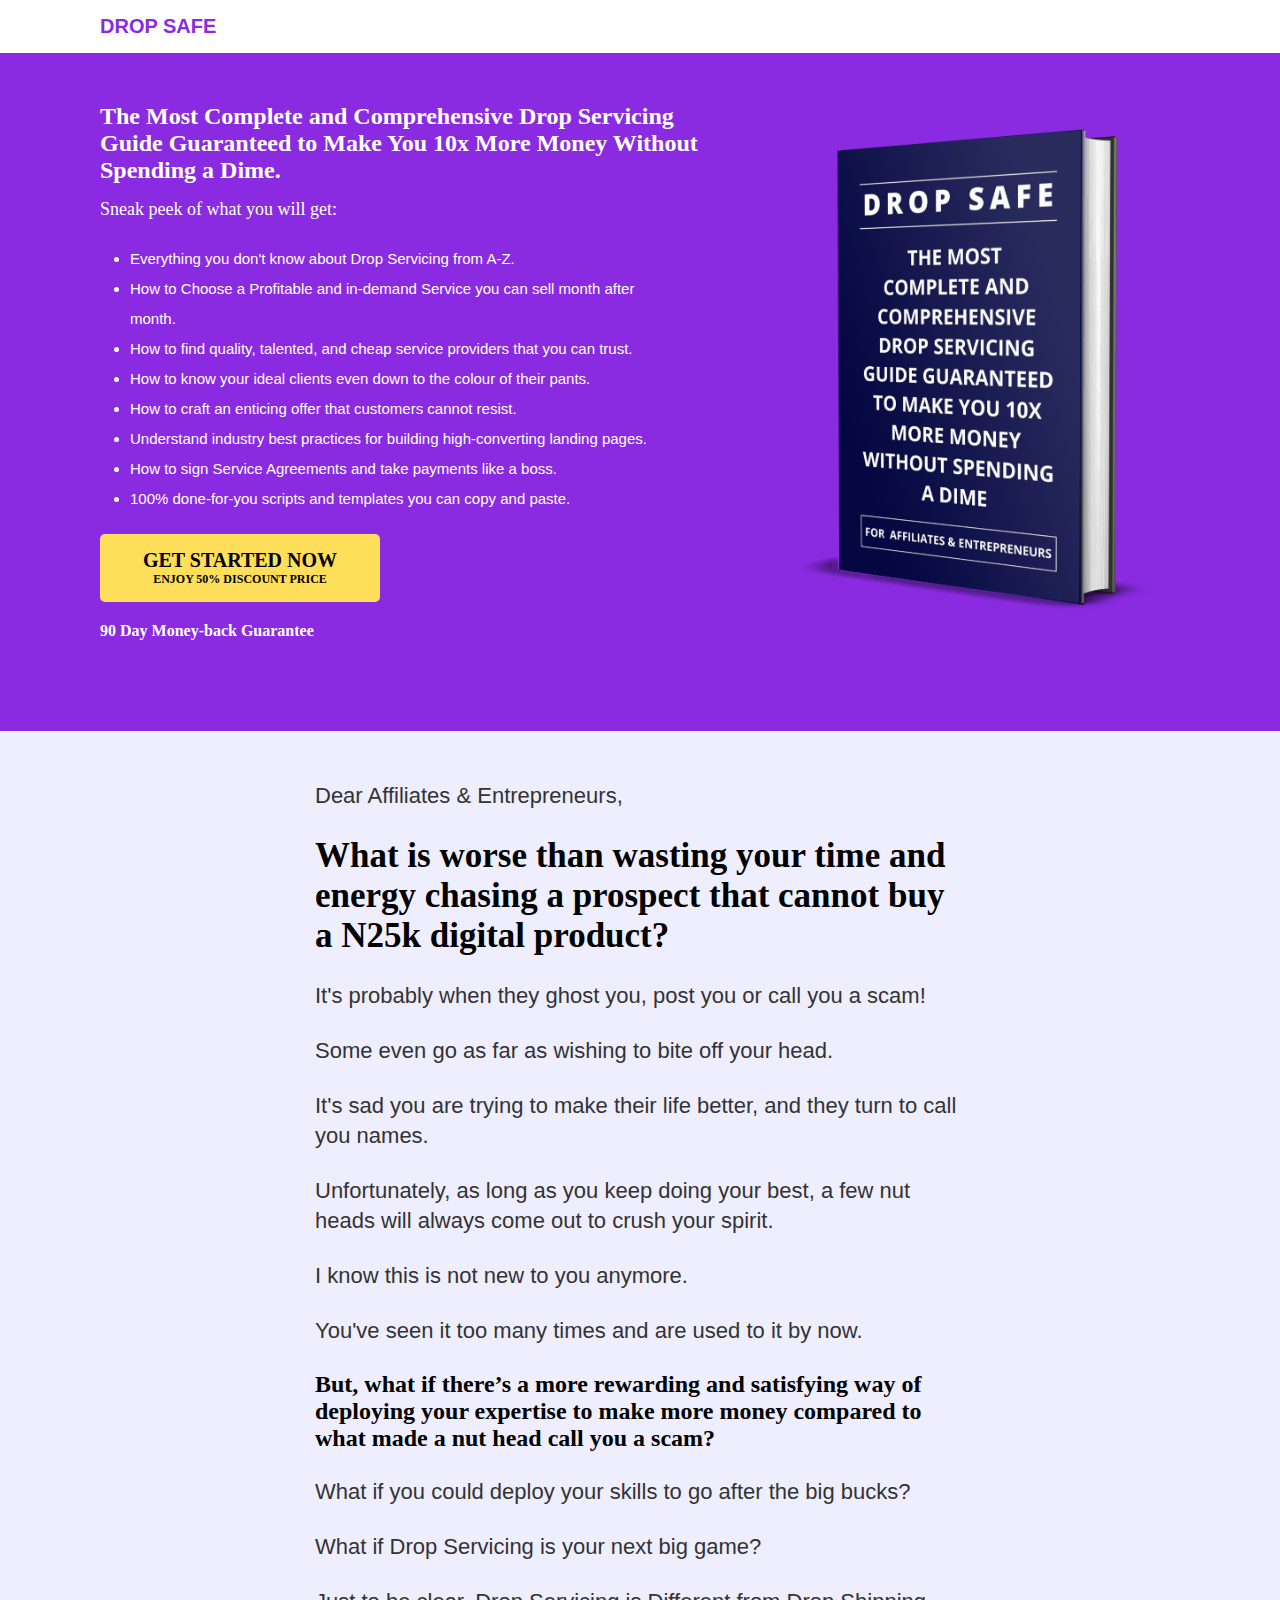
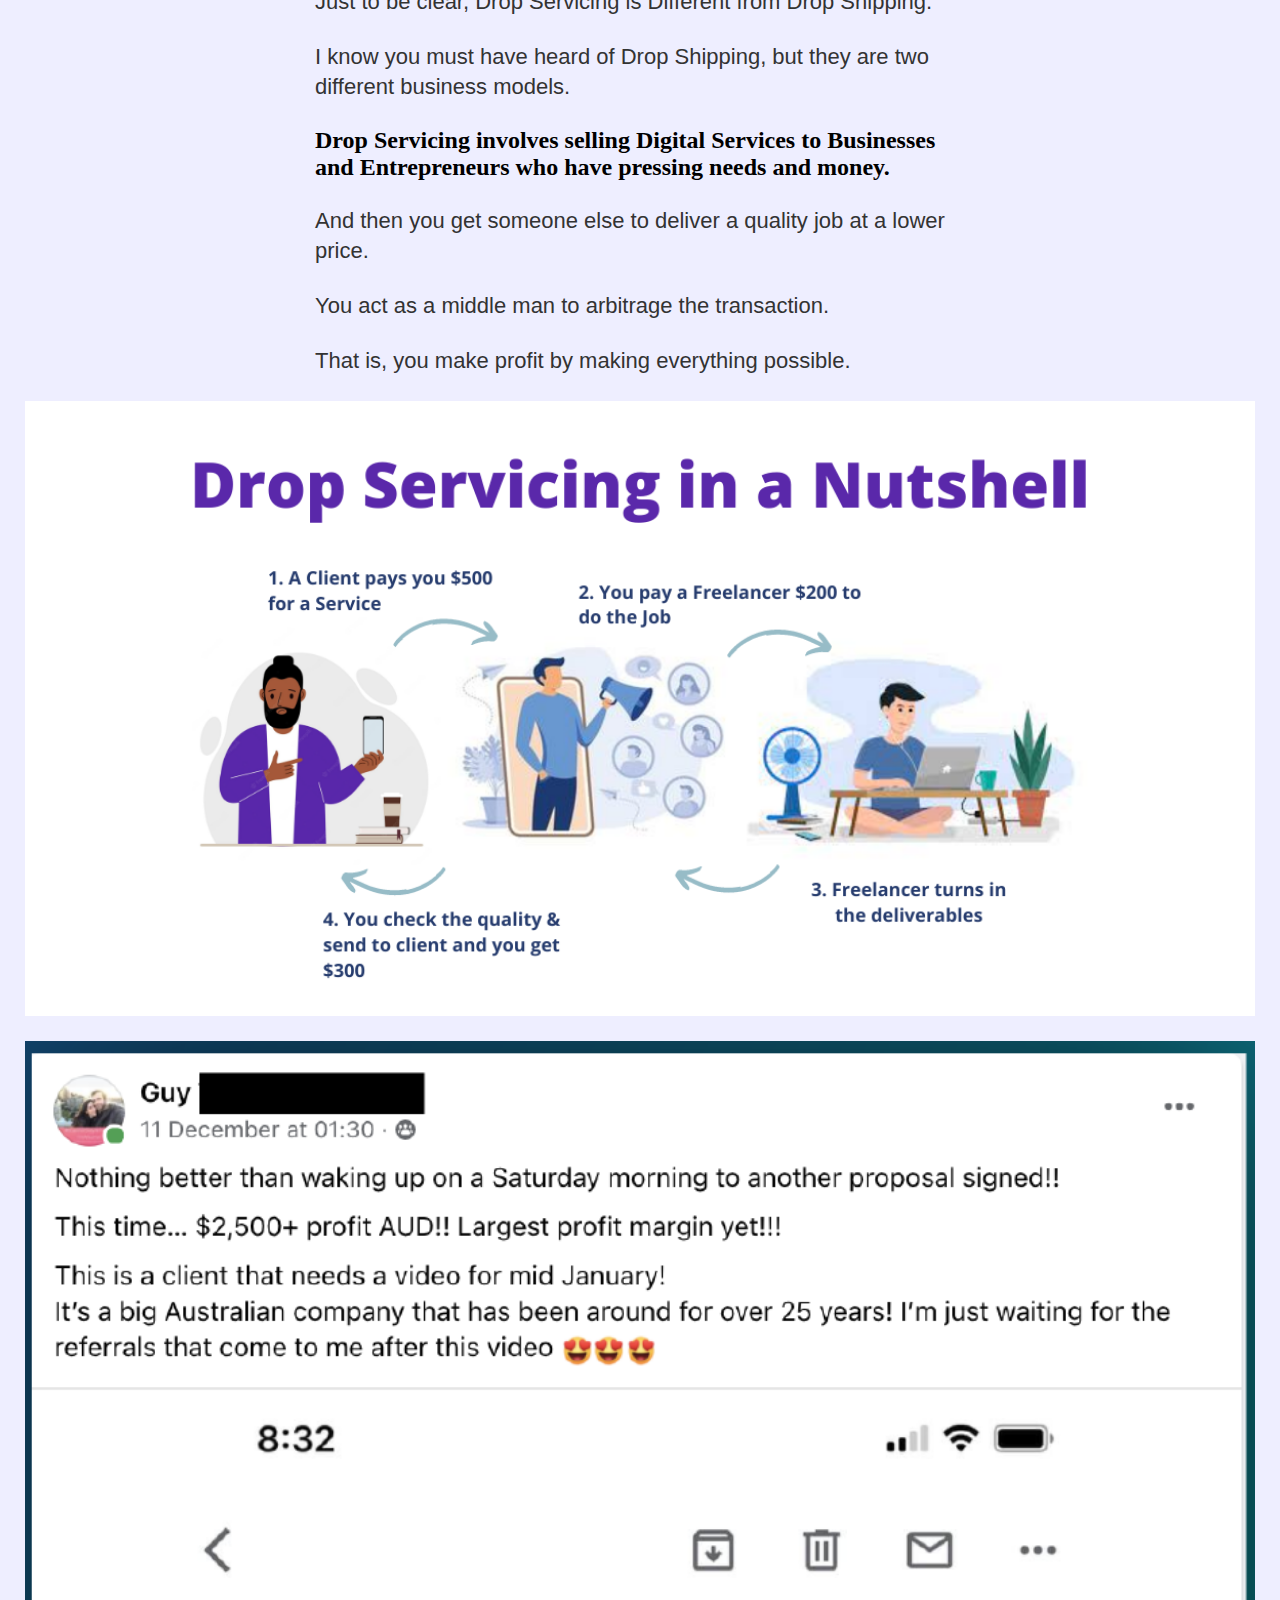
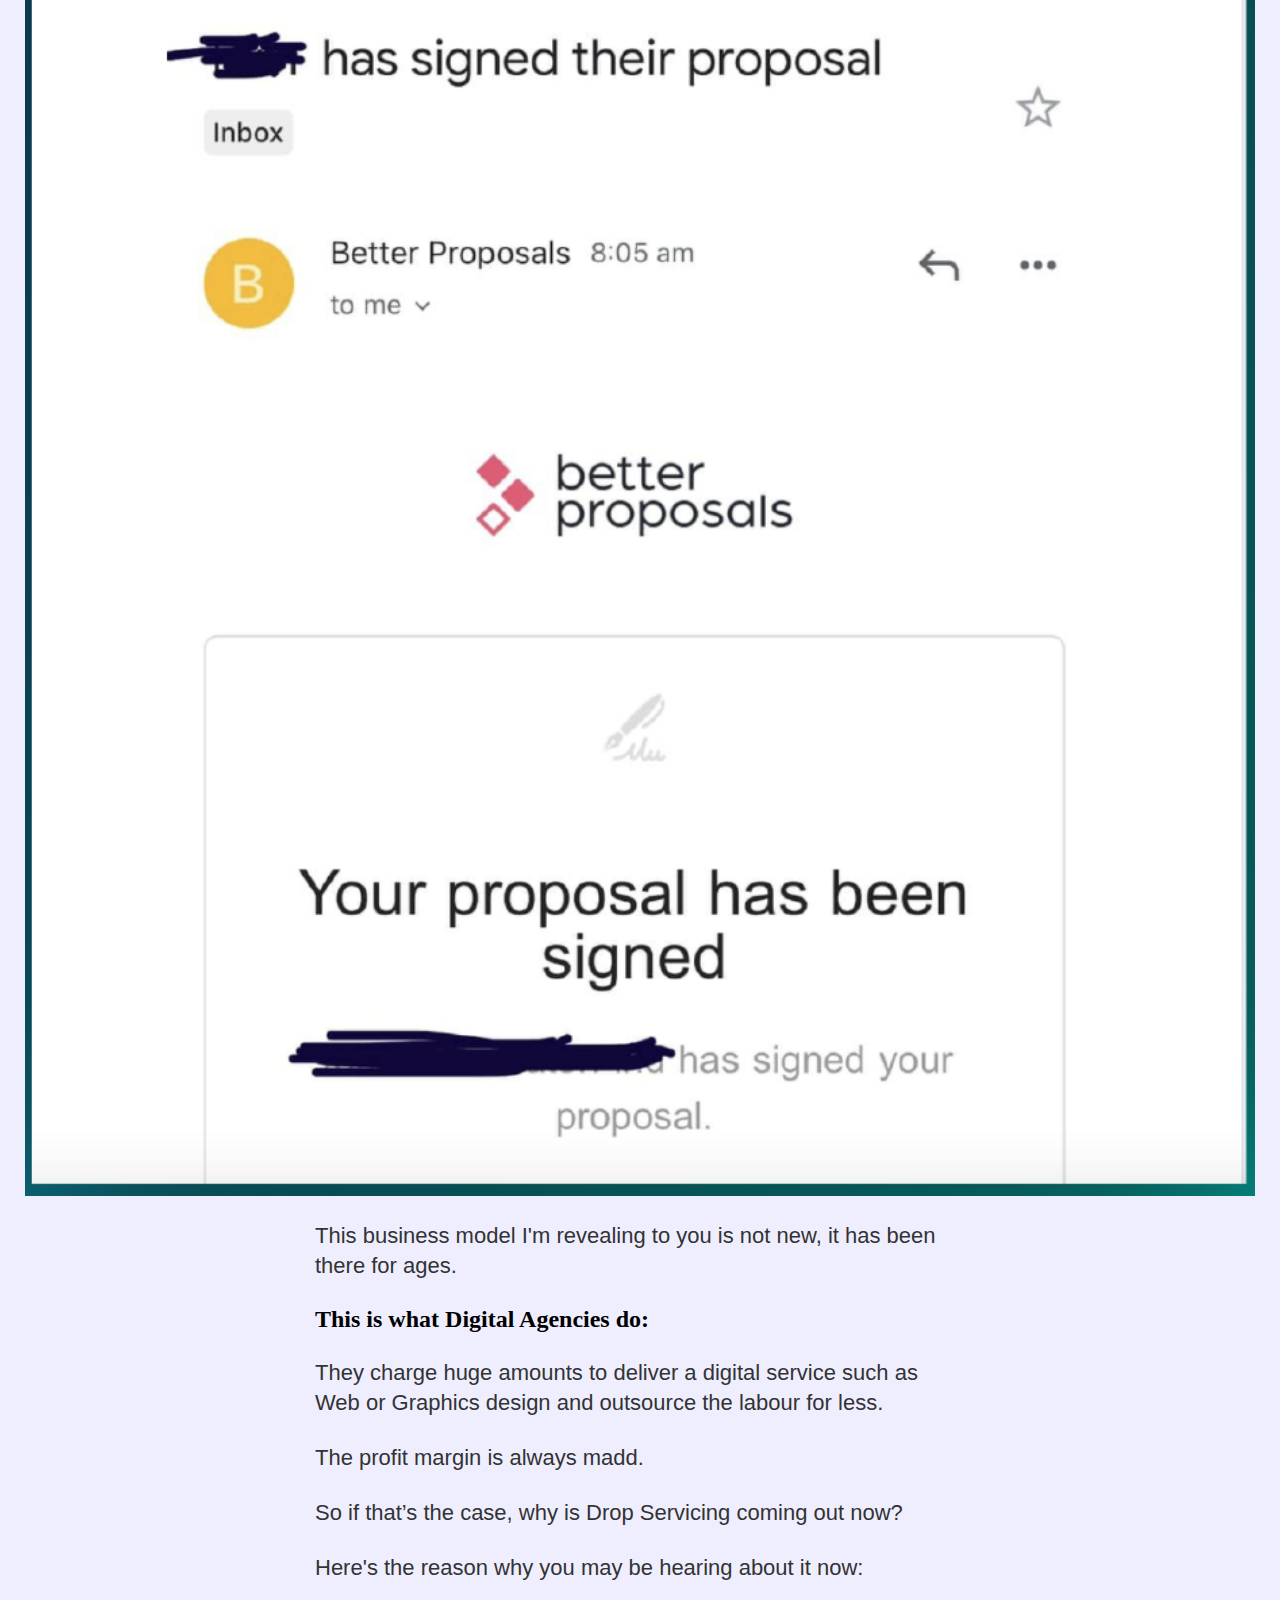
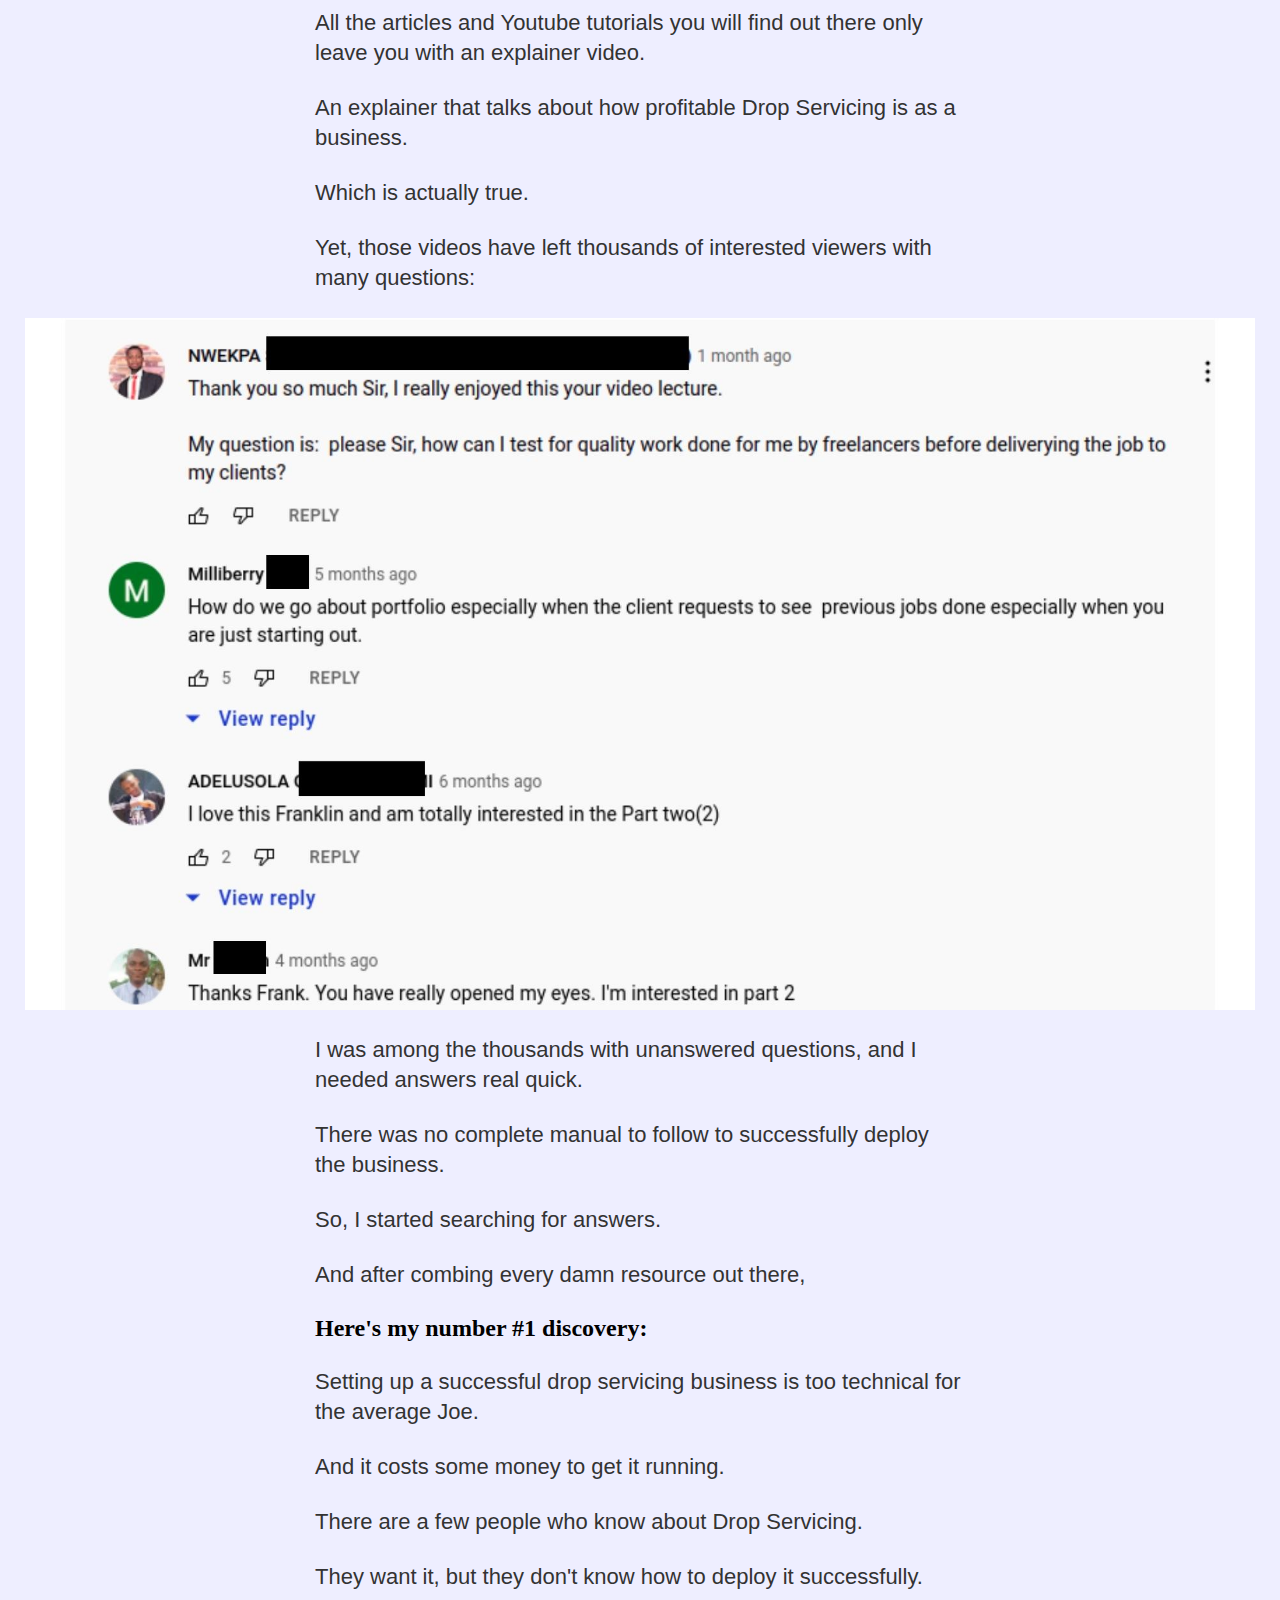
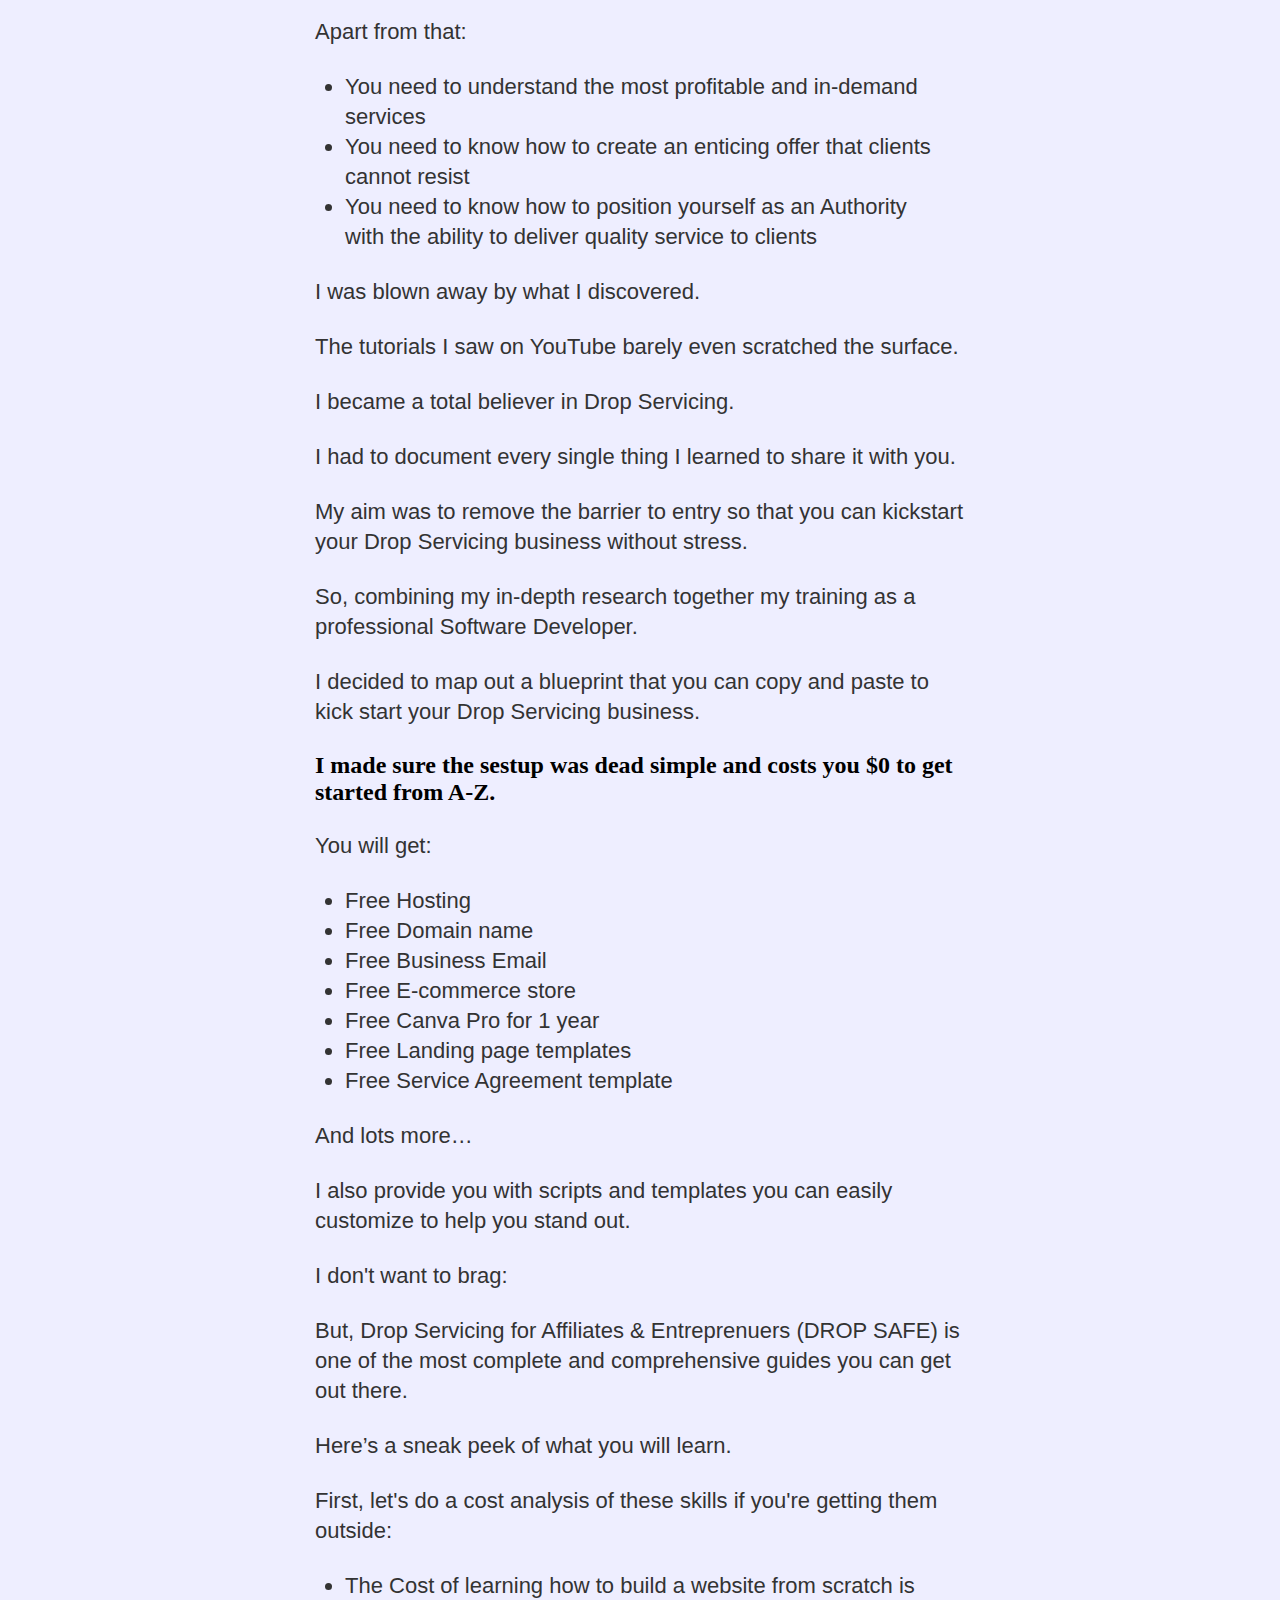
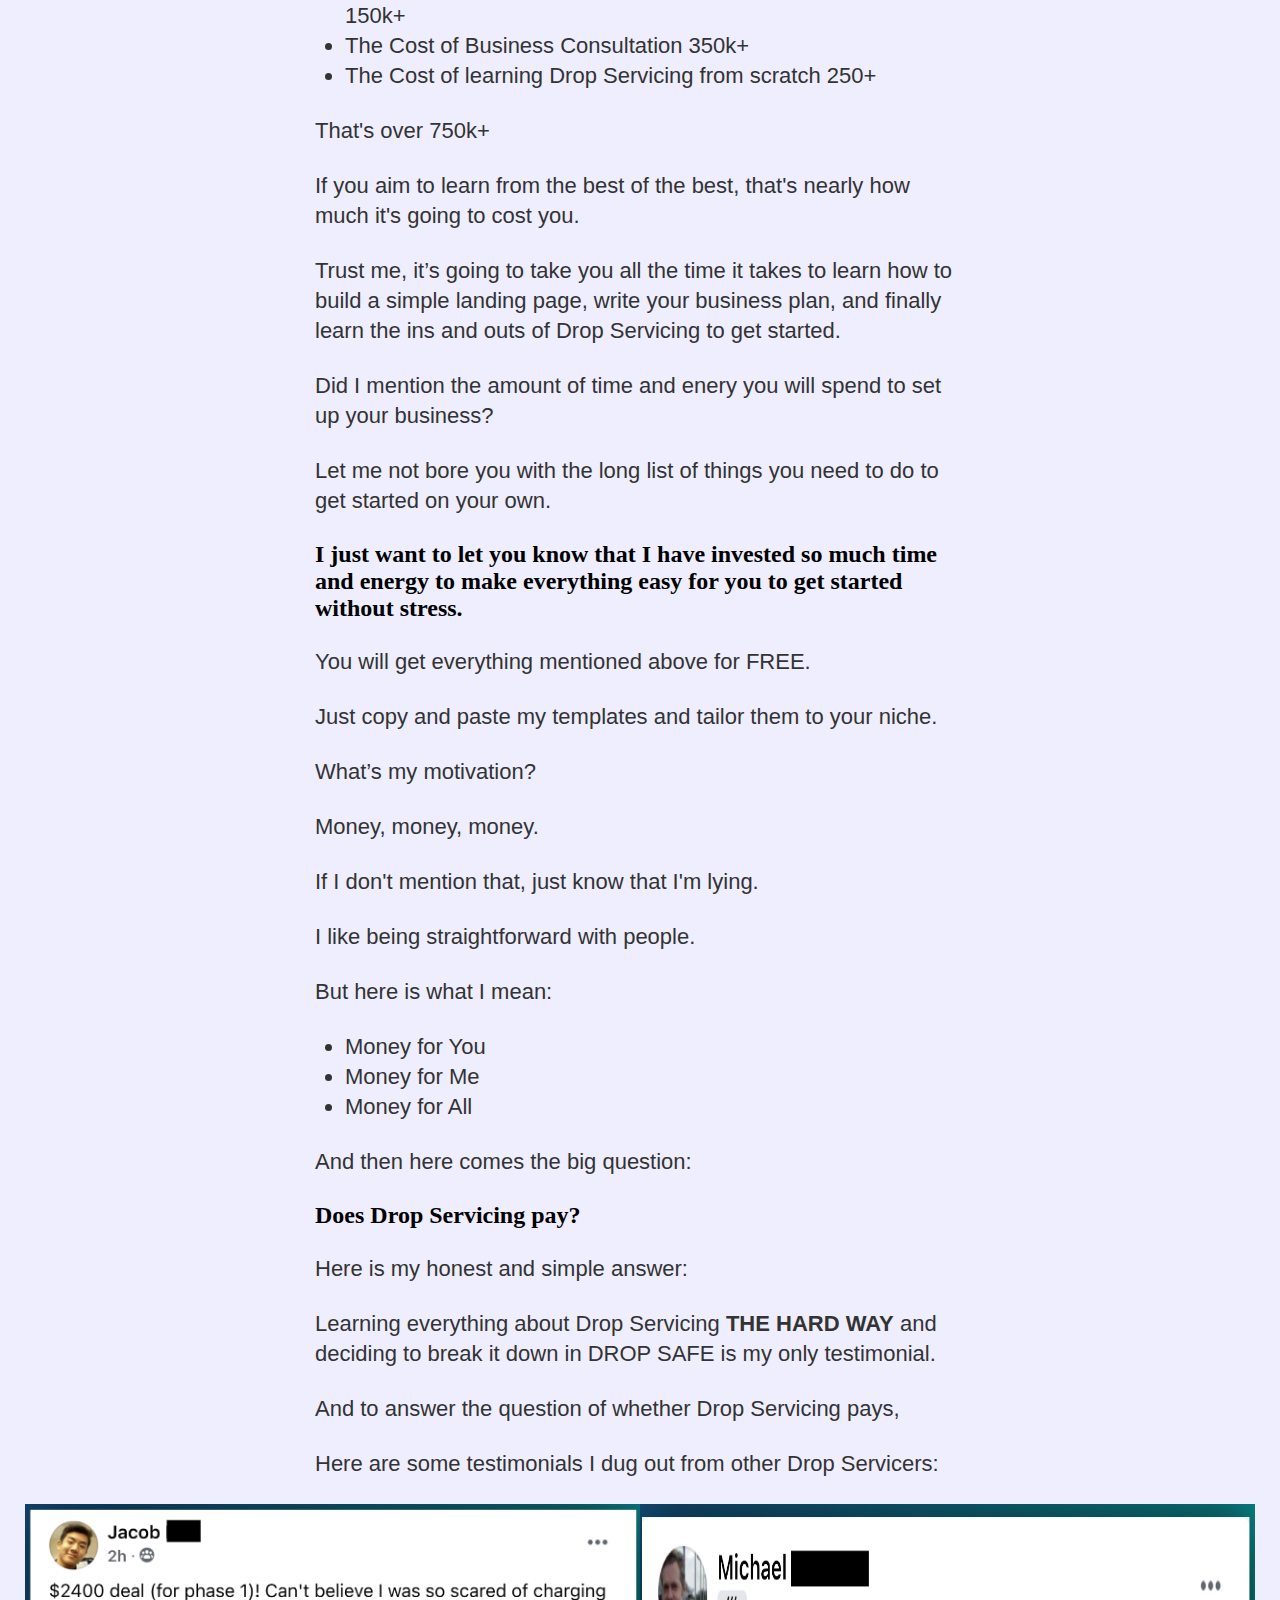
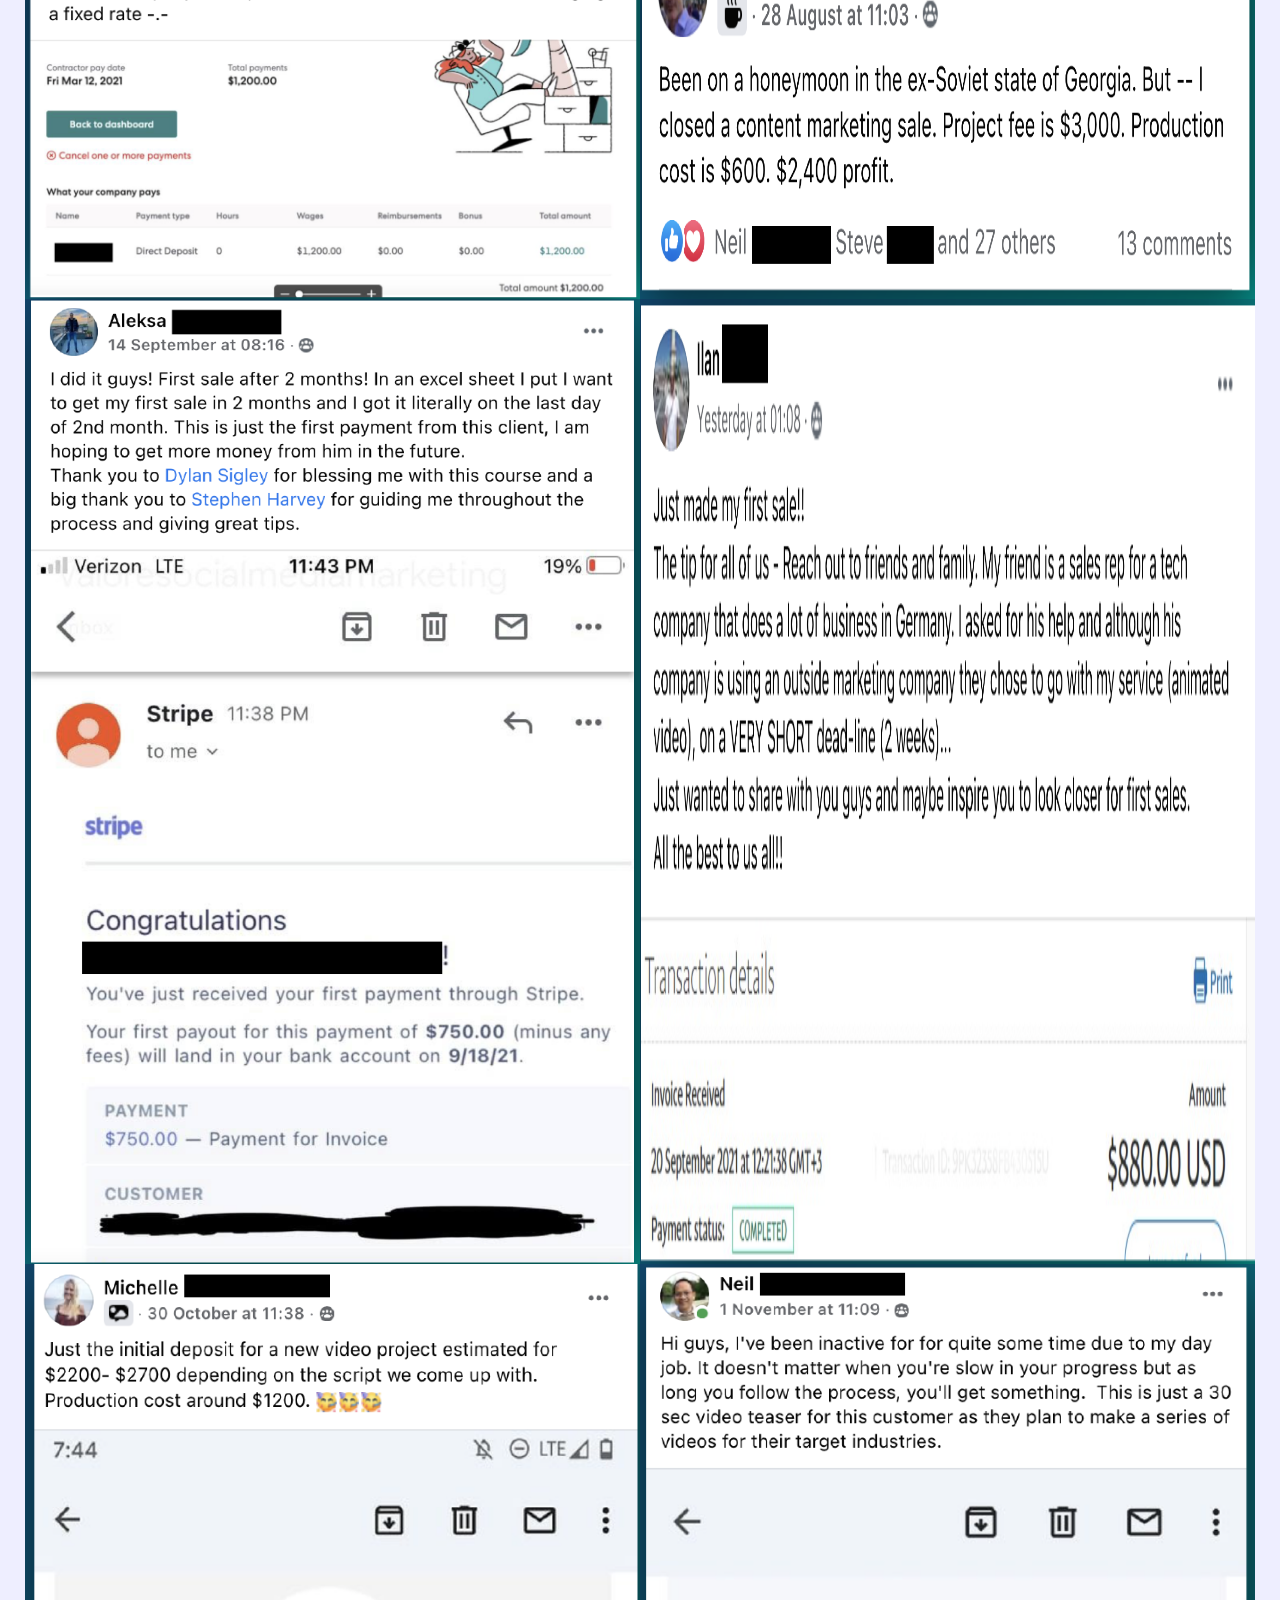
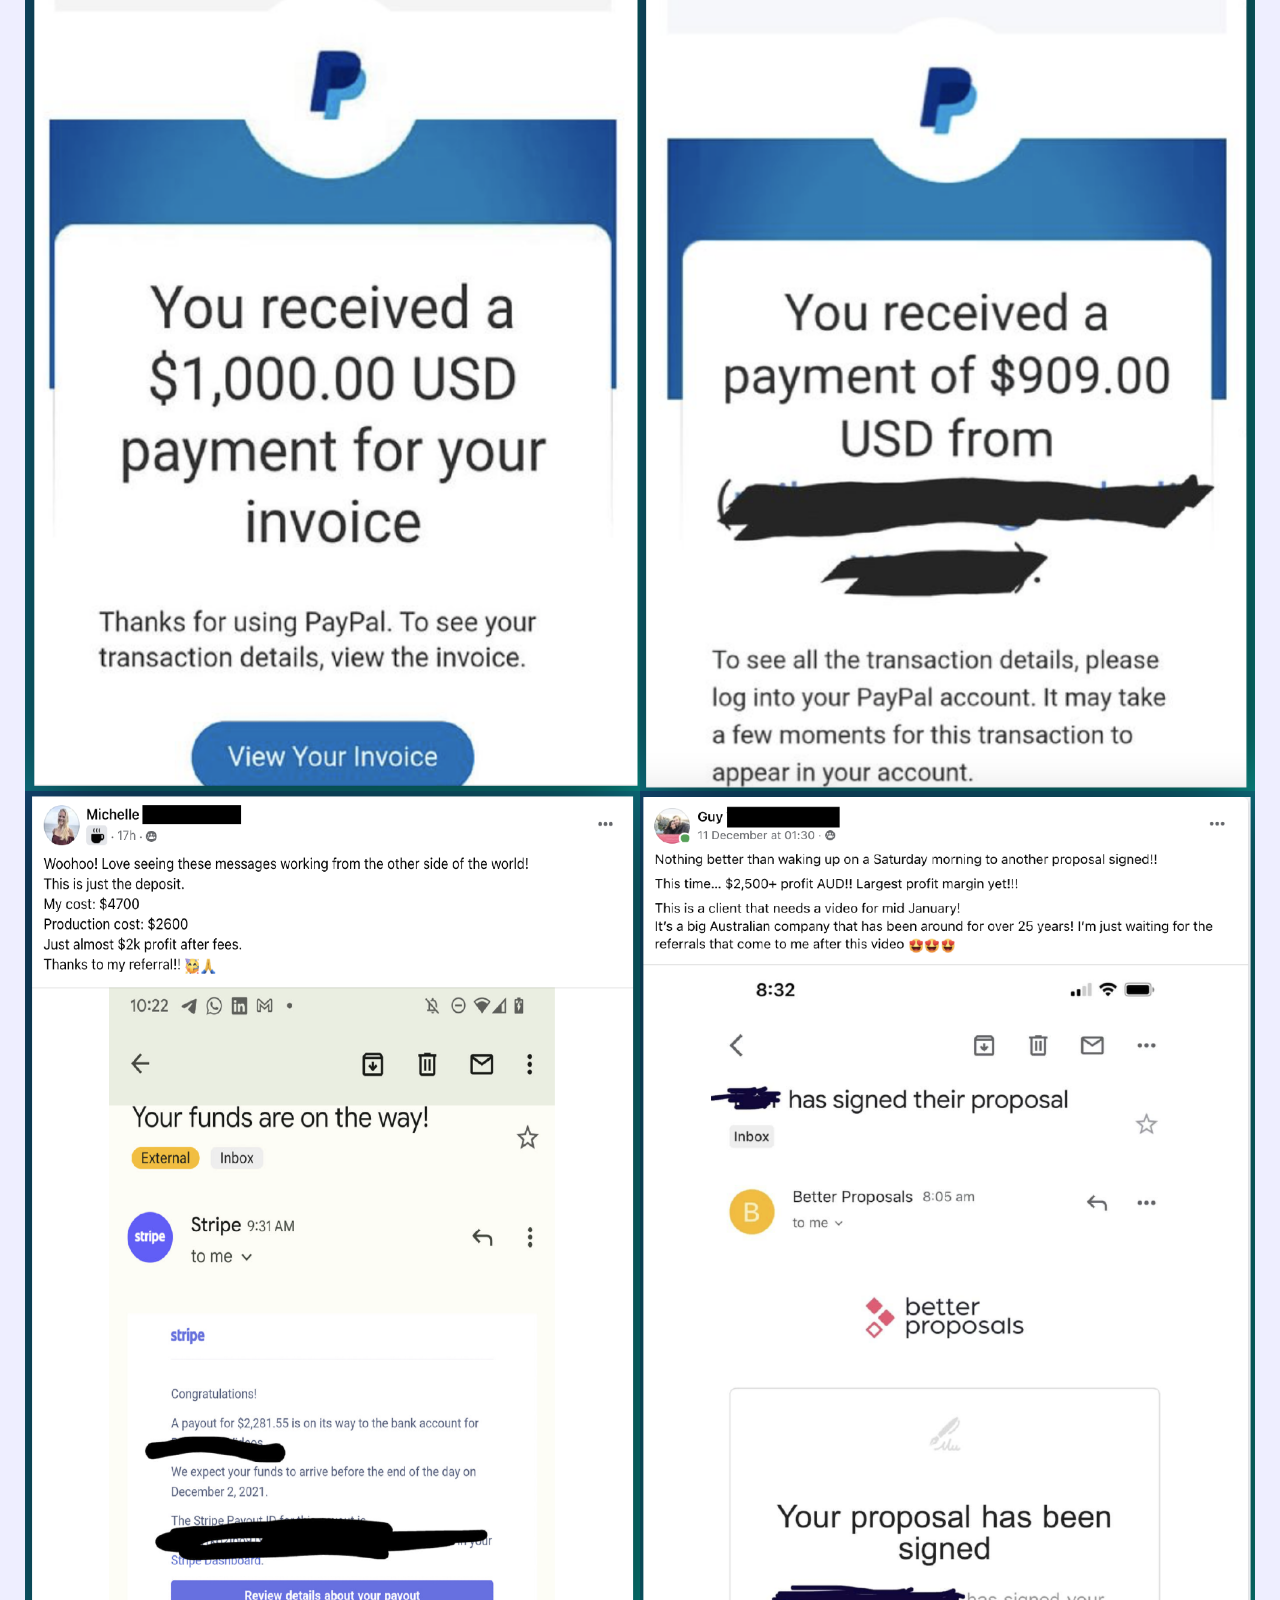
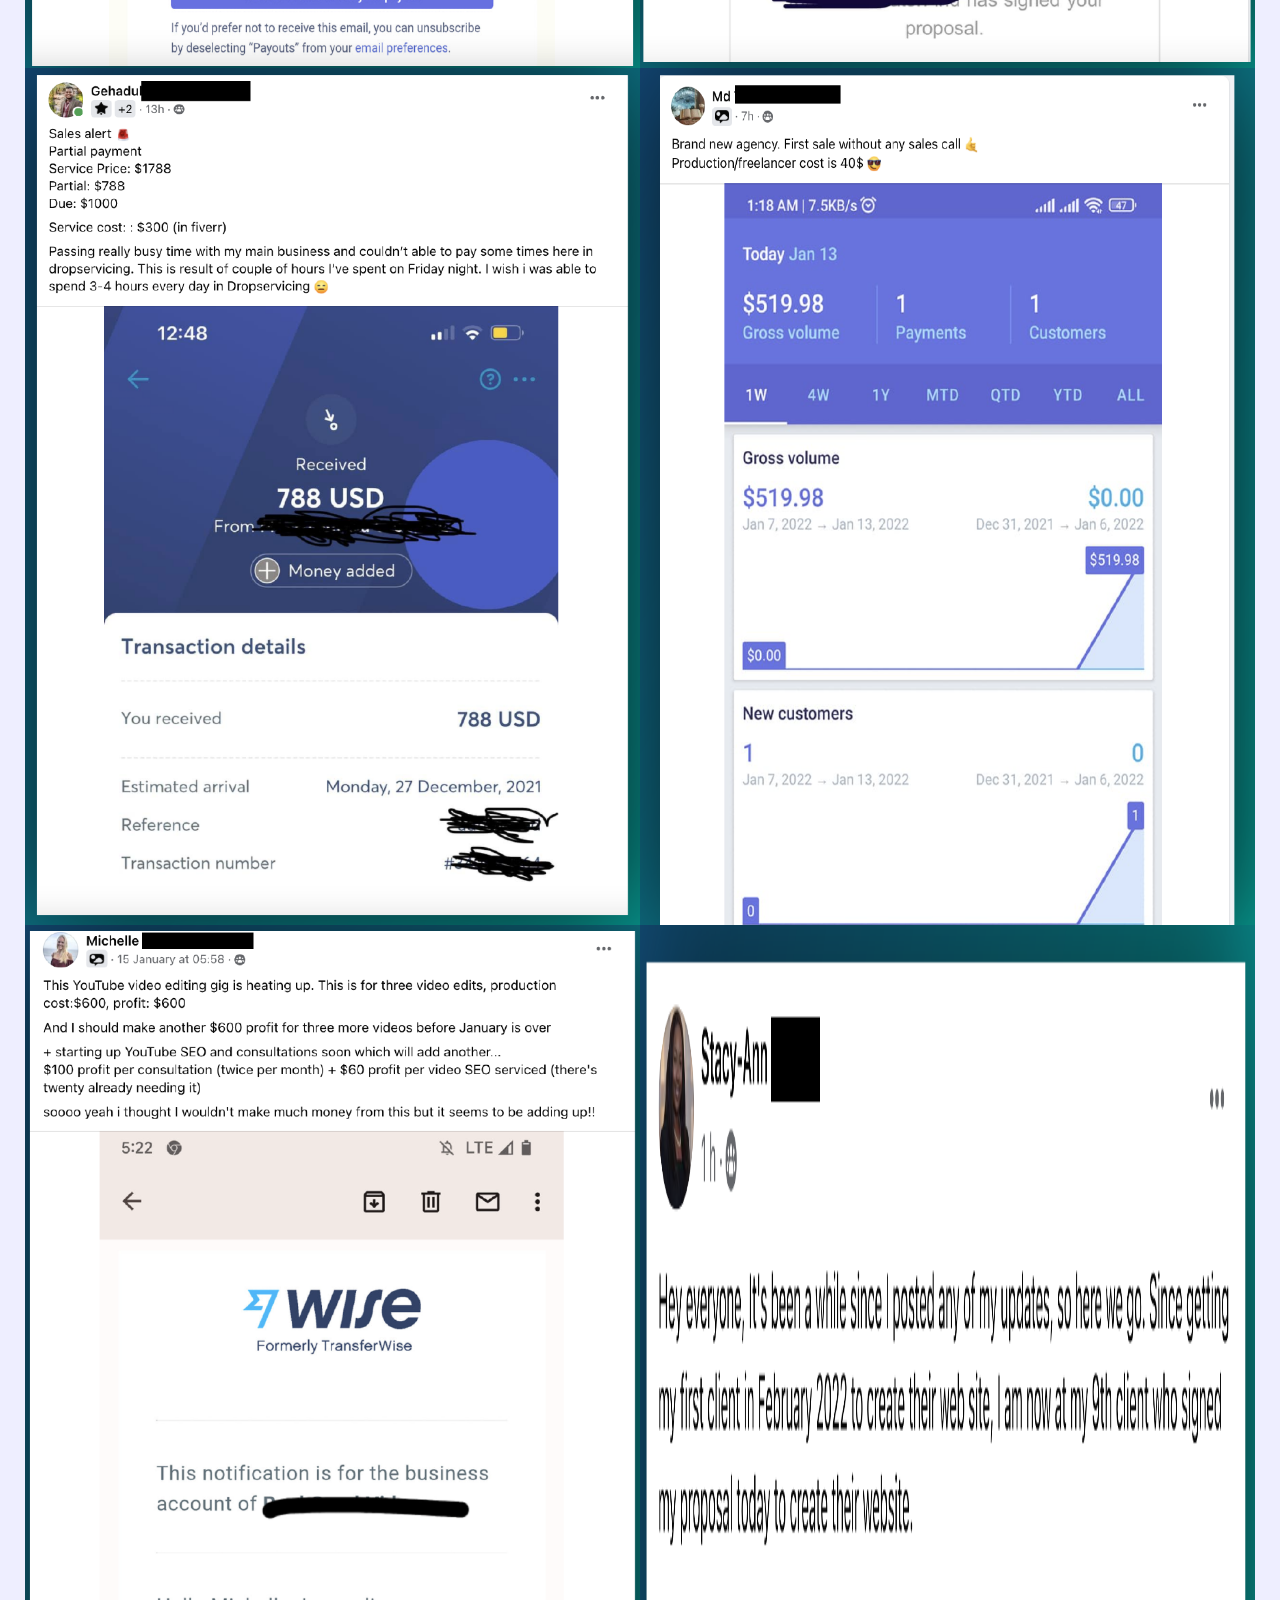
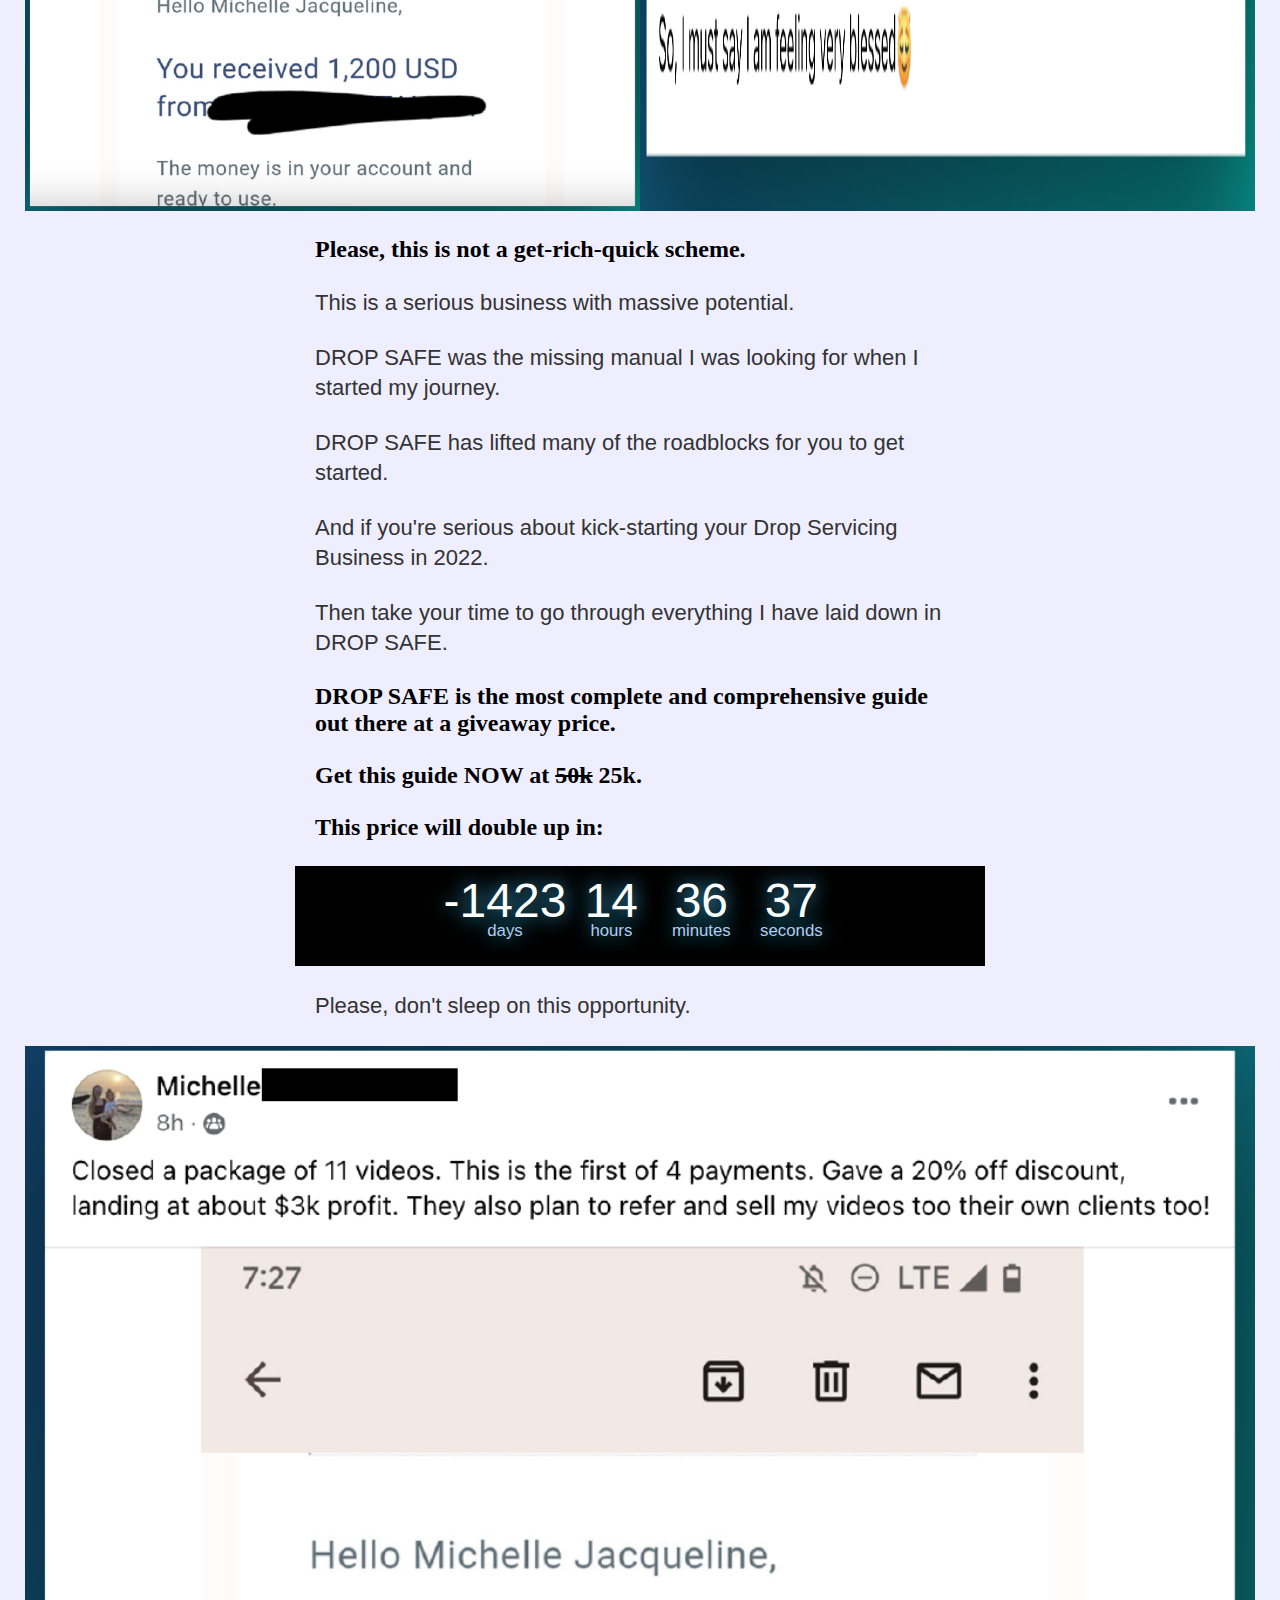
<file: drop-safe.html>
<html lang="en">
  <head>
    <meta charset="UTF-8" />
    <meta http-equiv="X-UA-Compatible" content="IE=edge" />
    <meta name="viewport" content="width=device-width, initial-scale=1.0" />
    <link rel="stylesheet" href="./script/drop-safe.css" />
    <title>DROP SAFE | Drop Servicing for Affiliates and Entrepreneurs</title>
    <link rel="shortcut icon" type="image/jpg" href="./favicon-32x32.png" />
  </head>
  <body>
    <nav>
     <span>DROP SAFE</span>
    </nav>
    <header>
      <div class="headline">
        <h2>
          The Most Complete and Comprehensive Drop Servicing Guide Guaranteed to Make You 10x More Money Without Spending a Dime.
        </h2>
        <!-- <p style="font-size: 16px">
          Every damn thing you need to know to make extra cash connecting Service Providers
          with Businesses and Entrepreneurs way better than what Digital Agencies Are Doing. No Skills or Experience is Required.
        </p> -->
        <p>Sneak peek of what you will get:</p>
        <ul class="sneek-peek">
          <li>Everything you don't know about Drop Servicing from A-Z.</li>
          <li>How to Choose a Profitable and in-demand Service you can sell month after month.</li>
          <li>How to find quality, talented, and cheap service providers that you can trust.</li>
          <li>How to know your ideal clients even down to the colour of their pants.</li>
          <li>How to craft an enticing offer that customers cannot resist.</li>
          <li>Understand industry best practices for building high-converting landing pages.</li>
          <li>How to sign Service Agreements and take payments like a boss.</li>
          <li>100% done-for-you scripts and templates you can copy and paste.</li>
          </ul>
        <a href="#">
          <span class="cta">Get Started Now</span>
          <span class="discount">Enjoy 50% Discount Price</span>
        </a>
        <span>90 Day Money-back Guarantee</span>
      </div>
      <div class="hero-image">
        <img
          src="./drop-safe/mockup3.png"
          alt=""
        />
      </div>
    </header>
    <main>
      <section class="copy">
        <p>Dear Affiliates & Entrepreneurs,</p>

        <h2 style="font-size: 35px;">
          What is worse than wasting your time and energy chasing a prospect that
          cannot buy a N25k digital product?
        </h2>

        <p>It's probably when they ghost you, post you or call you a scam!</p>

        <p>Some even go as far as wishing to bite off your head.</p>

        <p>
          It's sad you are trying to make their life better, and
          they turn to call you names.
        </p>

        <p>
          Unfortunately, as long as you keep doing your best, a few nut heads
          will always come out to crush your spirit.
        </p>

        <p>
          I know this is not new to you anymore.
        </p>

        <p>You've seen it too many times and are used to it by now.</p>

        <h2>
          But, what if there&rsquo;s a more rewarding and satisfying way of
          deploying your expertise to make more money compared to what made a
          nut head call you a scam?
        </h2>

        <p>What if you could deploy your skills to go after the big bucks?</p>

        <p>What if Drop Servicing is your next big game?</p>

        <p>Just to be clear, Drop Servicing is Different from Drop Shipping.</p>

        <p>
          I know you must have heard of Drop Shipping, but they are two
          different business models.
        </p>

        <h2>
          Drop Servicing involves selling Digital Services to Businesses and
          Entrepreneurs who have pressing needs and money.
        </h2>

        <p>
          And then you get someone else to deliver a quality job at a lower price.
        </p>

        <p>You act as a middle man to arbitrage the transaction.</p>

        <p>That is, you make profit by making everything possible.</p>

        <img src="./drop-safe/dropservicingsummary.png" alt=""  width="100%" >

        <p></p>
        <img src="./drop-safe/testimonials/8.png" alt="" width="100%">

        <p>
          This business model I'm revealing to you is not new, it has been there
          for ages.
        </p>

        <h2>This is what Digital Agencies do:</h2>

        <p>
          They charge huge amounts to deliver a digital service such as Web or
          Graphics design and outsource the labour for less.
        </p>

        <p>The profit margin is always madd.</p>

        <p>
          So if that&rsquo;s the case, why is Drop Servicing coming out now?
        </p>

        <p>Here's the reason why you may be hearing about it now:</p>

        <p>
          All the articles and Youtube tutorials you will find out there only
          leave you with an explainer video.
        </p>

        <p>
          An explainer that talks about how profitable Drop Servicing is as a
          business.
        </p>

        <p>Which is actually true.</p>

        <p>
          Yet, those videos have left thousands of interested viewers with many
          questions:
        </p>

        <img src="./img/DSComments.jpg" alt="" width="100%" />

        <p>
          I was among the thousands with unanswered questions, and I
          needed answers real quick.
        </p>

        <p>
          There was no complete manual to follow to successfully deploy the
          business.
        </p>

        <p>So, I started searching for answers.</p>

        <p>And after combing every damn resource out there,</p>

        <h2>Here's my number #1 discovery:</h2>

        <p>
          Setting up a successful drop servicing business is
          too technical for the average Joe.
        </p>

        <p>And it costs some money to get it running.</p>

        <p>There are a few people who know about Drop Servicing.</p>

        <p>They want it, but they don't know how to deploy it successfully.</p>

        <p>Apart from that:</p>

        <ul>
          <li>
            You need to understand the most profitable and in-demand services
          </li>
          <li>
            You need to know how to create an enticing offer that clients cannot
            resist
          </li>
          <li>
            You need to know how to position yourself as an Authority with the ability to
            deliver quality service to clients
          </li>
        </ul>

        <p>I was blown away by what I discovered.</p>

        <p>The tutorials I saw on YouTube barely even scratched the surface.</p>

        <p>I became a total believer in Drop Servicing.</p>

        <p>
          I had to document every single thing I learned to share it with you.
        </p>

        <p>
          My aim was to remove the barrier to entry so that you can
          kickstart your Drop Servicing business without stress.
        </p>

        <p>
          So, combining my in-depth research together my training as a professional
          Software Developer.
        </p>

        <p>
          I decided to map out a blueprint that you can copy and paste to
          kick start your Drop Servicing business.
        </p>

        <h2>
          I made sure the sestup was dead simple and costs you $0 to get started
          from A-Z.
        </h2>

        <p>You will get:</p>

        <ul>
          <li>Free Hosting</li>
          <li>Free Domain name</li>
          <li>Free Business Email</li>
          <li>Free E-commerce store</li>
          <li>Free Canva Pro for 1 year</li>
          <li>Free Landing page templates</li>
          <li>Free Service Agreement template</li>
        </ul>

        <p>And lots more&#8230;</p>

        <p>
          I also provide you with scripts and templates you can easily customize to help
          you stand out.
        </p>

        <p>I don't want to brag:</p>

        <p>
          But, Drop Servicing for Affiliates & Entreprenuers (DROP SAFE) is one of the most complete and comprehensive guides
          you can get out there.
        </p>

        <p>Here&rsquo;s a sneak peek of what you will learn.</p>

        <p>
          First, let's do a cost analysis of these skills if you're getting them
          outside:
        </p>

        <ul>
          <li>
            The Cost of learning how to build a website from scratch is 150k+
          </li>
          <li>The Cost of Business Consultation 350k+</li>
          <li>
            The Cost of learning Drop Servicing from scratch 250+
          </li>
        </ul>

        <p>That's over 750k+</p>

        <p>
          If you aim to learn from the best of the best, that's nearly how much
          it's going to cost you.
        </p>

        <p>
          Trust me, it&rsquo;s going to take you all the time it takes to learn
          how to build a simple landing page, write your business plan, and
          finally learn the ins and outs of Drop Servicing to get started.
        </p>

        <p>
          Did I mention the amount of time and enery you will spend to set up
          your business?
        </p>

        <p>
          Let me not bore you with the long list of things you need to do to get
          started on your own.
        </p>

        <h2>
          I just want to let you know that I have invested so much time and
          energy to make everything easy for you to get started without
          stress.
        </h2>

        <p>You will get everything mentioned above for FREE.</p>

        <p>Just copy and paste my templates and tailor them to your niche.</p>

        <p>What&rsquo;s my motivation?</p>

        <p>Money, money, money.</p>

        <p>If I don't mention that, just know that I'm lying.</p>

        <p>I like being straightforward with people.</p>

        <p>But here is what I mean:</p>

        <ul>
          <li>Money for You</li>
          <li>Money for Me</li>
          <li>Money for All</li>
        </ul>

        <p>And then here comes the big question: </p>
          
        <h2>Does Drop Servicing pay?</h2>

        <p>Here is my honest and simple answer:</p>

        <p>
          Learning everything about Drop Servicing <b>THE HARD WAY</b> and deciding to
          break it down in DROP SAFE is my only testimonial.
        </p>

        <p>And to answer the question of whether Drop Servicing pays,</p>

        <p>Here are some testimonials I dug out from other Drop Servicers:</p>

        <div class="testimonial">
          <img src="./drop-safe/testimonials/1.png" alt="">
          <img src="./drop-safe/testimonials/2.png" alt="">
          <img src="./drop-safe/testimonials/3.png" alt="">
          <img src="./drop-safe/testimonials/4.png" alt="">
          <img src="./drop-safe/testimonials/5.png" alt="">
          <img src="./drop-safe/testimonials/6.png" alt="">
          <img src="./drop-safe/testimonials/7.png" alt="">
          <img src="./drop-safe/testimonials/8.png" alt="">
          <img src="./drop-safe/testimonials/9.png" alt="">
          <img src="./drop-safe/testimonials/10.png" alt="">
          <img src="./drop-safe/testimonials/11.png" alt="">
          <img src="./drop-safe/testimonials/13.png" alt="">
        </div>

        <h2>Please, this is not a get-rich-quick scheme.</h2>

        <p>This is a serious business with massive potential.</p>

        <p>
          DROP SAFE was the missing manual I was looking for when I started my
          journey.
        </p>

        <p>
          DROP SAFE has lifted many of the roadblocks for you to get started.
        </p>

        <p>
          And if you're serious about kick-starting your Drop Servicing Business
          in 2022.
        </p>

        <p>
          Then take your time to go through everything I have laid down in DROP
          SAFE.
        </p>

        <h2>
          DROP SAFE is the most complete and comprehensive guide out there at a
          giveaway price.
        </h2>

        <h2>
          Get this guide NOW at
          <span style="text-decoration: line-through">50k</span> 25k.
        </h2>

        <h2>This price will double up in:</h2>

        <p id="timer"></p>

        <p>Please, don't sleep on this opportunity.</p>

        <img src="./drop-safe/testimonials/12.png" alt="" width="100%">

        <h2>FAQ</h2>

        <h3>Is Drop Servicing Legal/Ethical?</h3>
        <p>
          Drop servicing is an entirely legal business model. If you take both
          your clients and your service providers seriously, you shouldn’t have
          any problems regarding law requirements and legal issues. You should
          always be aware of what is happening, why you’re doing it that way,
          and who you are working with. In this case, if you are knowledgeable
          about every step of the journey, you will not have to question the
          legality of what you are doing.
        </p>

        <h3>Is Drop Servicing Profitable</h3>
        <p>
          Drop servicing can be a very profitable business model these days.
          Low-entry requirements and the possibility to start with zero budget
          make it accessible and promising. Your client pays you upfront, and
          you decide how much of that sum you want to allocate to your service
          provider. Depending on the particular niche, type of work, and
          deadline, you make a profit in any case. While drop servicing
          definitely cannot be called a “money-making factory,” when done right,
          it will bring you the desired results.
        </p>

        <h3>Where do I find Services Providers</h3>
        <p>
          Generally, service providers are abundant in various freelance
          aggregators. The most popular ones include:
          <ul>
            <li>Fiverr Upwork</li>
            <li>Freelancer.com</li>
            <li>People per Hour</li>
            <li>HubStaff Talent</li>
            <li>And many more!</li>
            </ul>
        </p>

        <h3>What Services Can I Start Serving?</h3>
        <ul>
          <li>Social media management</li>
          <li>Virtual assistant services</li>
          <li>Video creation</li>
          <li>Guest posting</li>
          <li>Ad copywriting</li>
          <li>Video editing</li>
          <li>Content creation</li>
          <li>Graphic design</li>
          <li>User testing</li>
          <li>Search engine optimization</li>
          <li>Link building</li>
          <li>Voiceover</li>
          <li>Résumé writing</li>
          <li>Lead generation or nurturing</li>
        </ul>

        <h3>What skills do I need to start Drop Servicing?</h3>
        <p>
          To get started, all you need is basic marketing and sales skills.
          Otherwise, it would be complicated to promote your business, find the
          first clients, and communicate with your potential service providers.
          Beyond that, a general rule of thumb is to possess at least the basic
          knowledge of the services you’re planning to offer. For instance, if
          you drop service SEO optimization, you should be at least a bit
          knowledgeable on the topic. Otherwise, you won’t know if your
          freelancers have completed quality work for your clients, and you risk
          getting a negative review and losing your reputation. It’s crucial to
          critically assess if the work is good or not and give the right
          directions to freelancers.
        </p>
      </section>
    </main>

    <script>
      function updateTimer() {
        future = Date.parse("September 1, 2022 00:00:01");
        now = new Date();
        diff = future - now;

        days = Math.floor(diff / (1000 * 60 * 60 * 24));
        hours = Math.floor(diff / (1000 * 60 * 60));
        mins = Math.floor(diff / (1000 * 60));
        secs = Math.floor(diff / 1000);

        d = days;
        h = hours - days * 24;
        m = mins - hours * 60;
        s = secs - mins * 60;

        document.getElementById("timer").innerHTML =
          "<div>" +
          d +
          "<span>days</span></div>" +
          "<div>" +
          h +
          "<span>hours</span></div>" +
          "<div>" +
          m +
          "<span>minutes</span></div>" +
          "<div>" +
          s +
          "<span>seconds</span></div>";
      }
      setInterval("updateTimer()", 1000);
    </script>
  </body>
</html>
</file>
<file: script/drop-safe.css>
* {
  padding: 0;
  margin: 0;
  text-decoration: none;
}
body {
  background-color: #eef;
}
header {
  flex-direction: column;
  padding: 50px 30px;
  background-color: blueviolet;
  color: white;
  font-weight: 900;
  font-family: Georgia, "Times New Roman", Times, serif;
}

header .headline {
  width: 100%;
}
header .hero-image {
  display: none;
}

nav {
  background-color: white;
  padding: 15px 30px;
}

nav span {
  color: blueviolet;
  font-weight: 900;
  font-size: 20px;
  font-family: -apple-system, BlinkMacSystemFont, 'Segoe UI', Roboto, Oxygen, Ubuntu, Cantarell, 'Open Sans', 'Helvetica Neue', sans-serif;
}

h1 {
  font-size: 50px;
}
h2 span.hightlight {
  color: #ffde59;
}

header p {
  font-weight: 100;
  max-width: 600px;
  line-height: 30px;
  margin: 10px 0;
  font-size: 18px;
}

header a {
  display: flex;
  width: 250px;
  align-items: center;
  border-radius: 5px;
  border: 0;
  outline: 0;
  flex-direction: column;
  background-color: #ffde59;
  color: #000;
  padding: 15px;
  margin: 20px 0;
  text-transform: uppercase;
}

.sneek-peek li {
  color: white;
  font-size: 15px;
  font-weight: normal;
}

.cta {
  font-size: 20px;
}

.discount {
  font-size: 12px;
}

.copy {
  padding: 25px;
}

.copy p,
ul,
li {
  margin: 20px 0;
  font-size: 22px;
  font-family: Verdana, Geneva, Tahoma, sans-serif;
  line-height: 30px;
  color: #333;
}
.copy h2,
.copy p,
.copy ul,
.copy h3 {
  max-width: 650px;
  margin: 25px auto;
}

ul li {
  margin: 0 30px;
}

/* Count down timer */

#timer {
  font-size: 3em;
  font-weight: 100;
  color: white;
  text-shadow: 0 0 20px #48c8ff;
  background-color: #000;
  padding: 20px;
  text-align: center;
}

#timer div {
  display: inline-block;
  min-width: 90px;
}
#timer span {
  color: #b1cdf1;
  display: block;
  font-size: 0.35em;
  font-weight: 400;
}

.testimonial {
  width: 100%;
  margin: 0 auto;
  text-align: center;
}

.testimonial img {
  width: 100%;
  margin: 0 auto;
}

@media only screen and (min-width: 770px) {
  header {
    display: flex;
    flex-direction: row;
    padding: 50px 100px;
  }
  header .headline {
    width: 60%;
  }
  header .hero-image {
    width: 40%;
    margin: 10px 0 0 60px;
    display: inline;
  }
  nav {
    padding: 15px 100px;
  }
  .hero-image img {
    width: 100%;
  }

  .testimonial {
    display: flex;
    flex-wrap: wrap;
  }

  .testimonial img {
    width: 50%;
    margin: 0 auto;
  }
}
</file>
